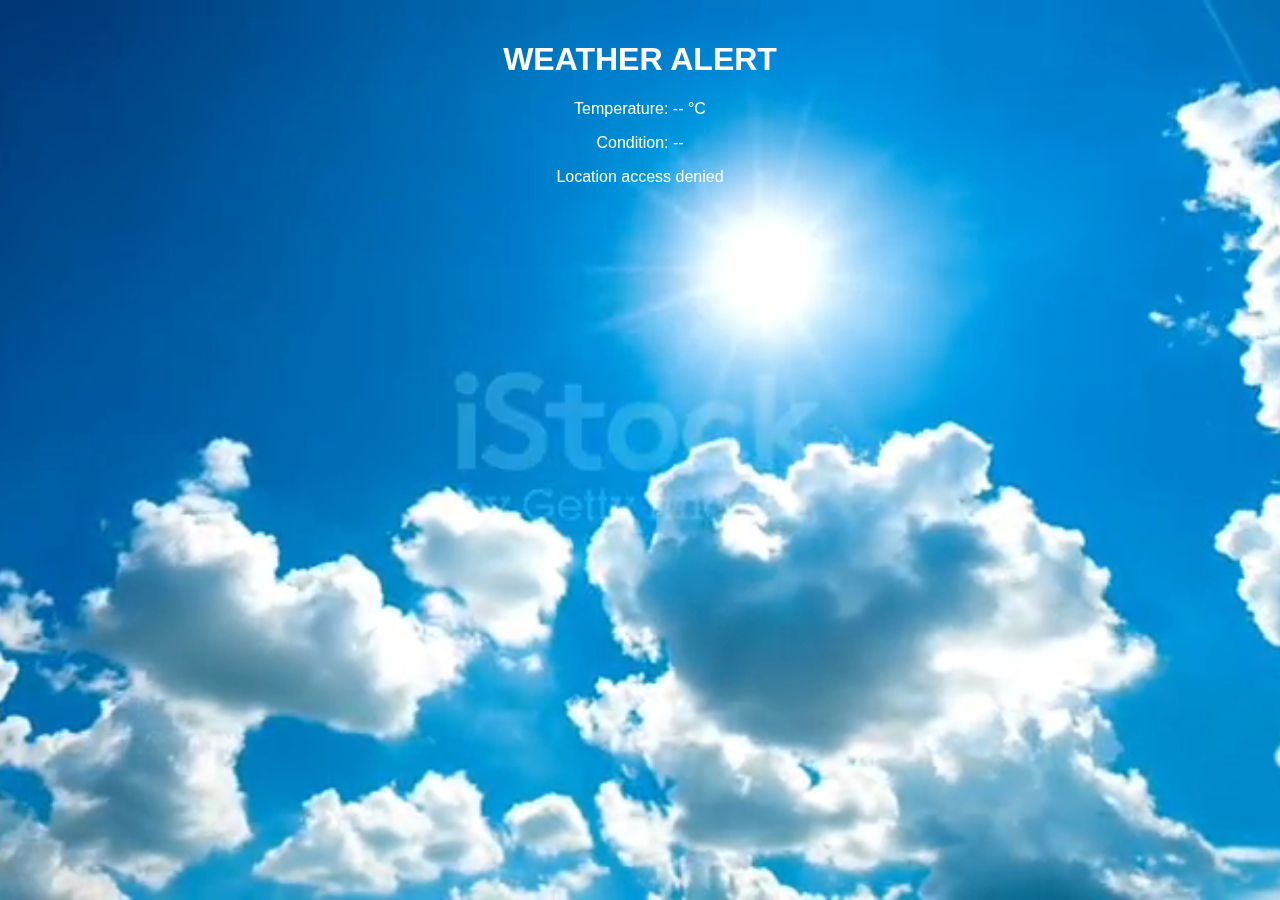
<file: index.html>
<!DOCTYPE html>
<html lang="en">
<head>
  <meta charset="UTF-8">
  <meta name="viewport" content="width=device-width, initial-scale=1.0">
  <title>Live Weather Display</title>
  <link rel="stylesheet" href="style1.css">
</head>
<body>
  <div id="weatherContainer">
    <h1>WEATHER ALERT</h1>
    <a id="video-link" href="" target="_blank"><!-- Default link -->


      <video id="weather-video" autoplay loop muted>
        <source id="video-source" src="sunny.mp4" type="video/mp4"> <!-- Default video -->
        Your browser does not support the video tag.
      </video>
   
    </a>
    <p style text-align:center;>Temperature: <span id="temperature">--</span> °C</p>
    <p>Condition: <span id="condition">--</span></p>
    <p id="cityName"></p>
    

</div>

  <script src="script1.js"></script>
</body>
</html>
</file>
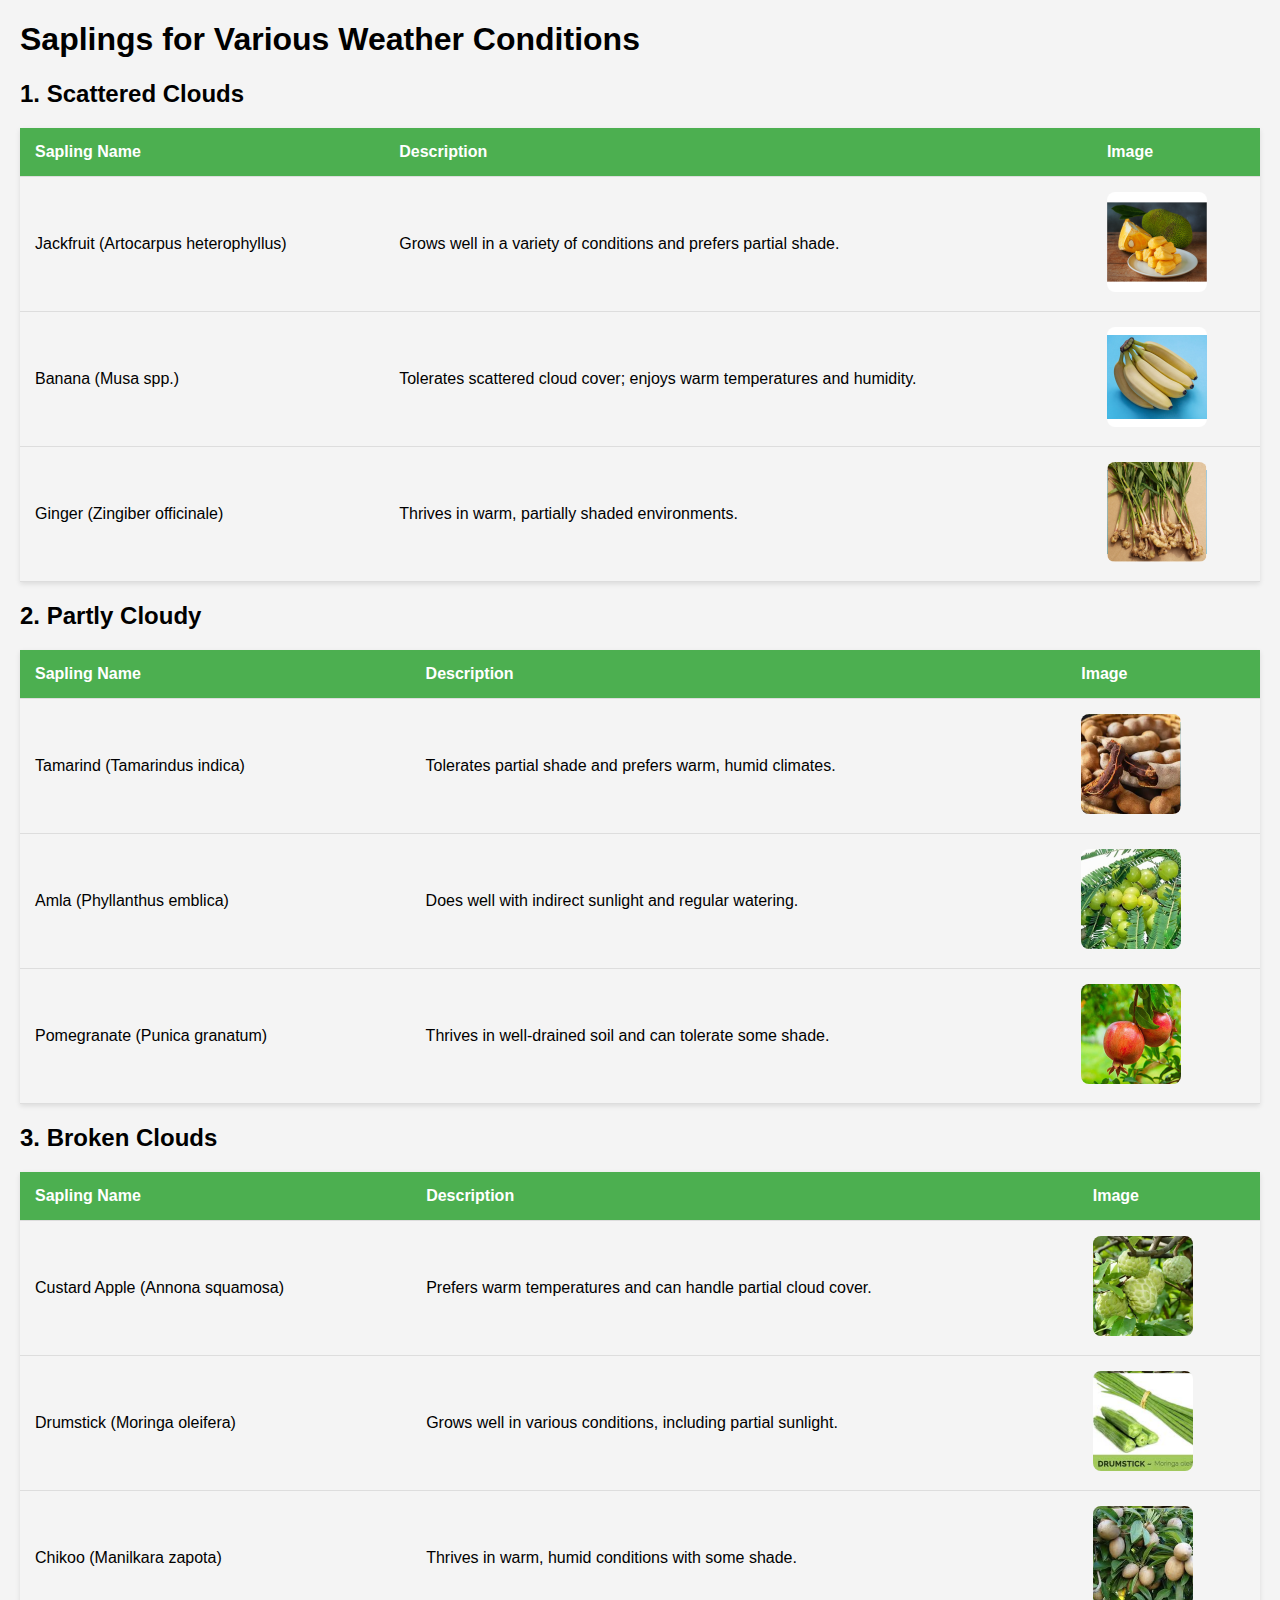
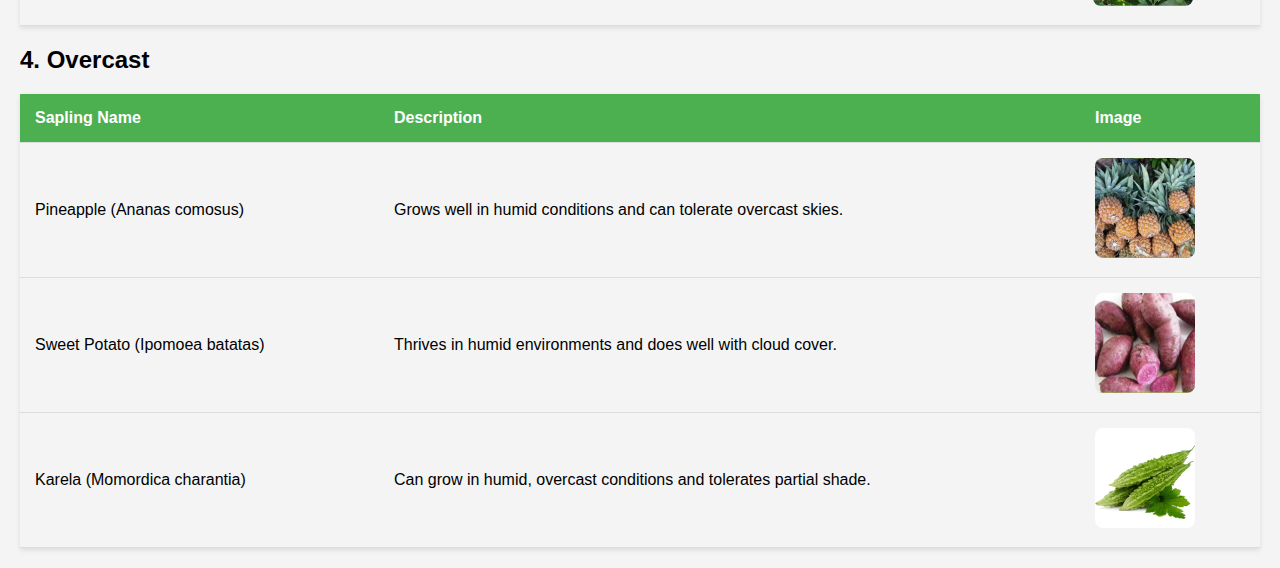
<file: a.html>
<!DOCTYPE html>
<html lang="en">
<head>
    <meta charset="UTF-8">
    <meta name="viewport" content="width=device-width, initial-scale=1.0">
    <title>Saplings for Cloudy Weather Conditions</title>
    <style>
        body {
            font-family: Arial, sans-serif;
            background-color: #f4f4f4;
            margin: 20px;
        }
        table {
            width: 100%;
            border-collapse: collapse;
            margin: 20px 0;
            box-shadow: 0 2px 5px rgba(0, 0, 0, 0.1);
        }
        th, td {
            padding: 15px;
            text-align: left;
            border-bottom: 1px solid #ddd;
        }
        th {
            background-color: #4CAF50;
            color: white;
        }
        img {
            width: 100px;
            height: auto;
            border-radius: 8px;
        }
    </style>
</head>
<body>

<h1>Saplings for Various Weather Conditions</h1>

<h2>1. Scattered Clouds</h2>
<table>
    <thead>
        <tr>
            <th>Sapling Name</th>
            <th>Description</th>
            <th>Image</th>
        </tr>
    </thead>
    <tbody>
        <tr>
            <td>Jackfruit (Artocarpus heterophyllus)</td>
            <td>Grows well in a variety of conditions and prefers partial shade.</td>
            <td><img src="jackfruit.png" alt="Jackfruit"></td>
        </tr>
        <tr>
            <td>Banana (Musa spp.)</td>
            <td>Tolerates scattered cloud cover; enjoys warm temperatures and humidity.</td>
            <td><img src="banana.png" alt="Banana Plant"></td>
        </tr>
        <tr>
            <td>Ginger (Zingiber officinale)</td>
            <td>Thrives in warm, partially shaded environments.</td>
            <td><img src="ginger.png" alt="Ginger Plant"></td>
        </tr>
    </tbody>
</table>

<h2>2. Partly Cloudy</h2>
<table>
    <thead>
        <tr>
            <th>Sapling Name</th>
            <th>Description</th>
            <th>Image</th>
        </tr>
    </thead>
    <tbody>
        <tr>
            <td>Tamarind (Tamarindus indica)</td>
            <td>Tolerates partial shade and prefers warm, humid climates.</td>
            <td><img src="imli.png" alt="Tamarind Tree"></td>
        </tr>
        <tr>
            <td>Amla (Phyllanthus emblica)</td>
            <td>Does well with indirect sunlight and regular watering.</td>
            <td><img src="nellika.png" alt="Amla Tree"></td>
        </tr>
        <tr>
            <td>Pomegranate (Punica granatum)</td>
            <td>Thrives in well-drained soil and can tolerate some shade.</td>
            <td><img src="pomegranate.png" alt="Pomegranate Tree"></td>
        </tr>
    </tbody>
</table>

<h2>3. Broken Clouds</h2>
<table>
    <thead>
        <tr>
            <th>Sapling Name</th>
            <th>Description</th>
            <th>Image</th>
        </tr>
    </thead>
    <tbody>
        <tr>
            <td>Custard Apple (Annona squamosa)</td>
            <td>Prefers warm temperatures and can handle partial cloud cover.</td>
            <td><img src="custardapple.png" alt="Custard Apple"></td>
        </tr>
        <tr>
            <td>Drumstick (Moringa oleifera)</td>
            <td>Grows well in various conditions, including partial sunlight.</td>
            <td><img src="drumstick.png" alt="Drumstick Tree"></td>
        </tr>
        <tr>
            <td>Chikoo (Manilkara zapota)</td>
            <td>Thrives in warm, humid conditions with some shade.</td>
            <td><img src="chikoo.png" alt="Chikoo Tree"></td>
        </tr>
    </tbody>
</table>

<h2>4. Overcast</h2>
<table>
    <thead>
        <tr>
            <th>Sapling Name</th>
            <th>Description</th>
            <th>Image</th>
        </tr>
    </thead>
    <tbody>
        <tr>
            <td>Pineapple (Ananas comosus)</td>
            <td>Grows well in humid conditions and can tolerate overcast skies.</td>
            <td><img src="pineapple.png" alt="Pineapple Plant"></td>
        </tr>
        <tr>
            <td>Sweet Potato (Ipomoea batatas)</td>
            <td>Thrives in humid environments and does well with cloud cover.</td>
            <td><img src="sweetpotato.png" alt="Sweet Potato Plant"></td>
        </tr>
        <tr>
            <td>Karela (Momordica charantia)</td>
            <td>Can grow in humid, overcast conditions and tolerates partial shade.</td>
            <td><img src="pavaka.png" alt="Karela Plant"></td>
        </tr>
    </tbody>
</table>

</body>
</html>
</file>
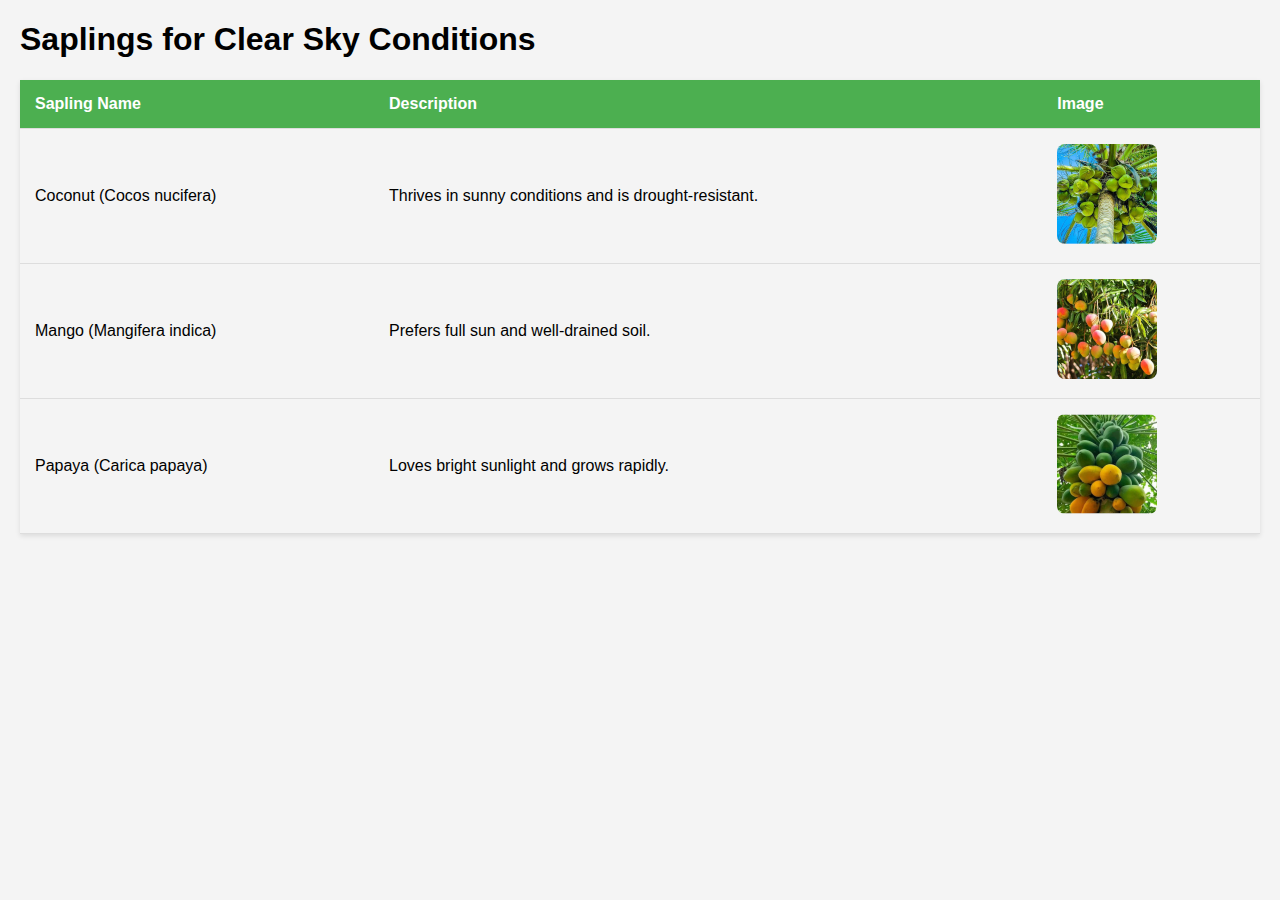
<file: b.html>
<!DOCTYPE html>
<html lang="en">
<head>
    <meta charset="UTF-8">
    <meta name="viewport" content="width=device-width, initial-scale=1.0">
    <title>Saplings for Clear Sky Conditions</title>
    <style>
        body {
            font-family: Arial, sans-serif;
            background-color: #f4f4f4;
            margin: 20px;
        }
        table {
            width: 100%;
            border-collapse: collapse;
            margin: 20px 0;
            box-shadow: 0 2px 5px rgba(0, 0, 0, 0.1);
        }
        th, td {
            padding: 15px;
            text-align: left;
            border-bottom: 1px solid #ddd;
        }
        th {
            background-color: #4CAF50;
            color: white;
        }
        img {
            width: 100px;
            height: auto;
            border-radius: 8px;
        }
    </style>
</head>
<body>

<h1>Saplings for Clear Sky Conditions</h1>

<table>
    <thead>
        <tr>
            <th>Sapling Name</th>
            <th>Description</th>
            <th>Image</th>
        </tr>
    </thead>
    <tbody>
        <tr>
            <td>Coconut (Cocos nucifera)</td>
            <td>Thrives in sunny conditions and is drought-resistant.</td>
            <td><img src="coconut.png" alt="Coconut Tree"></td>
        </tr>
        <tr>
            <td>Mango (Mangifera indica)</td>
            <td>Prefers full sun and well-drained soil.</td>
            <td><img src="mango.png" alt="Mango Tree"></td>
        </tr>
        <tr>
            <td>Papaya (Carica papaya)</td>
            <td>Loves bright sunlight and grows rapidly.</td>
            <td><img src="papaya.png" alt="Papaya Tree"></td>
        </tr>
    </tbody>
</table>

</body>
</html>
</file>
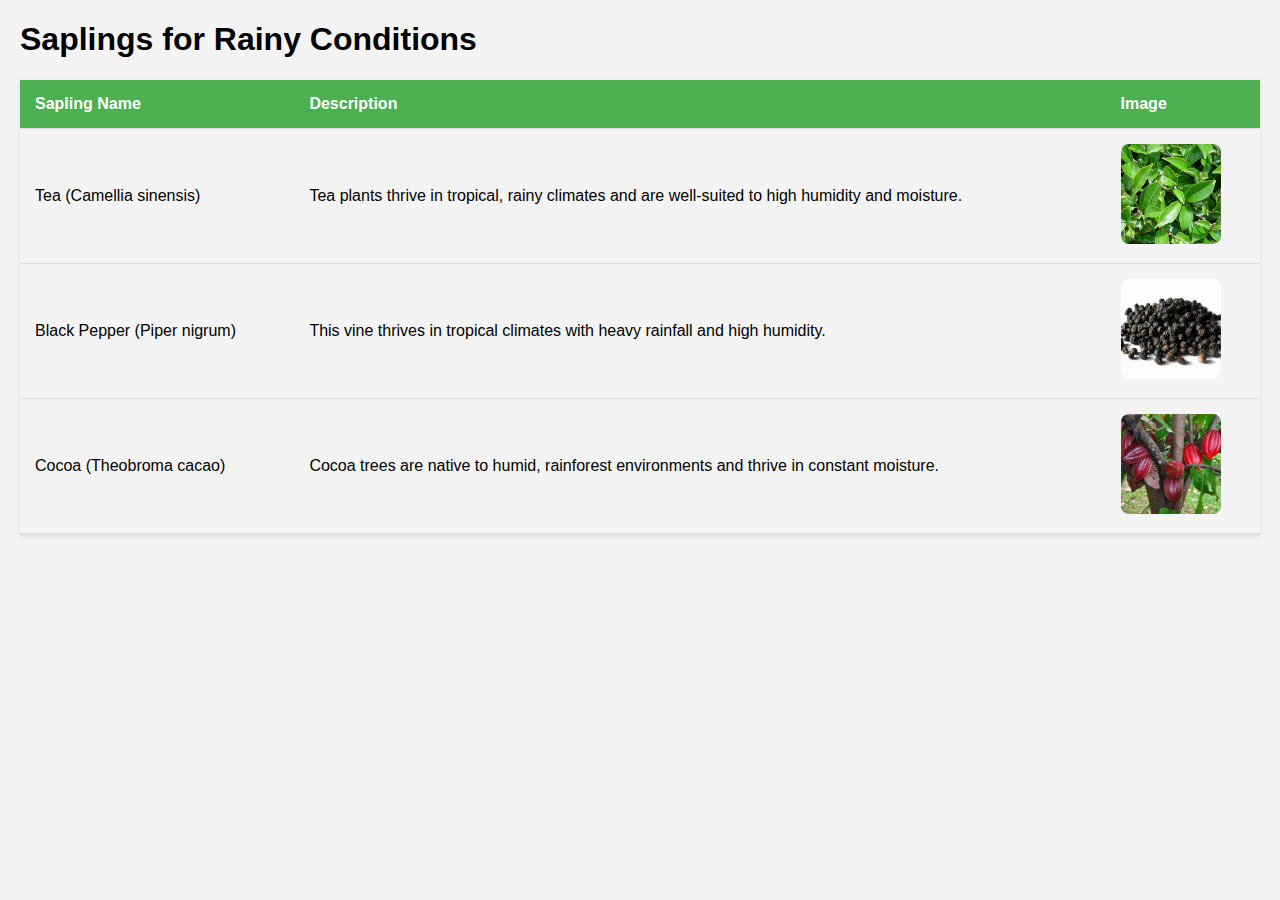
<file: c.html>
<!DOCTYPE html>
<html lang="en">
<head>
    <meta charset="UTF-8">
    <meta name="viewport" content="width=device-width, initial-scale=1.0">
    <title>Saplings for Rainy Conditions</title>
    <style>
        body {
            font-family: Arial, sans-serif;
            background-color: #f4f4f4;
            margin: 20px;
        }
        table {
            width: 100%;
            border-collapse: collapse;
            margin: 20px 0;
            box-shadow: 0 2px 5px rgba(0, 0, 0, 0.1);
        }
        th, td {
            padding: 15px;
            text-align: left;
            border-bottom: 1px solid #ddd;
        }
        th {
            background-color: #4CAF50;
            color: white;
        }
        img {
            width: 100px;
            height: auto;
            border-radius: 8px;
        }
    </style>
</head>
<body>

<h1>Saplings for Rainy Conditions</h1>

<table>
    <thead>
        <tr>
            <th>Sapling Name</th>
            <th>Description</th>
            <th>Image</th>
        </tr>
    </thead>
    <tbody>
        <tr>
            <td>Tea (Camellia sinensis)</td>
            <td>Tea plants thrive in tropical, rainy climates and are well-suited to high humidity and moisture.</td>
            <td><img src="tea.png" alt="Tea Plant"></td>
        </tr>
        <tr>
            <td>Black Pepper (Piper nigrum)</td>
            <td>This vine thrives in tropical climates with heavy rainfall and high humidity.</td>
            <td><img src="pepper.png" alt="Black Pepper Vine"></td>
        </tr>
        <tr>
            <td>Cocoa (Theobroma cacao)</td>
            <td>Cocoa trees are native to humid, rainforest environments and thrive in constant moisture.</td>
            <td><img src="coco.png" alt="Cocoa Tree"></td>
        </tr>
    </tbody>
</table>

</body>
</html>
</file>
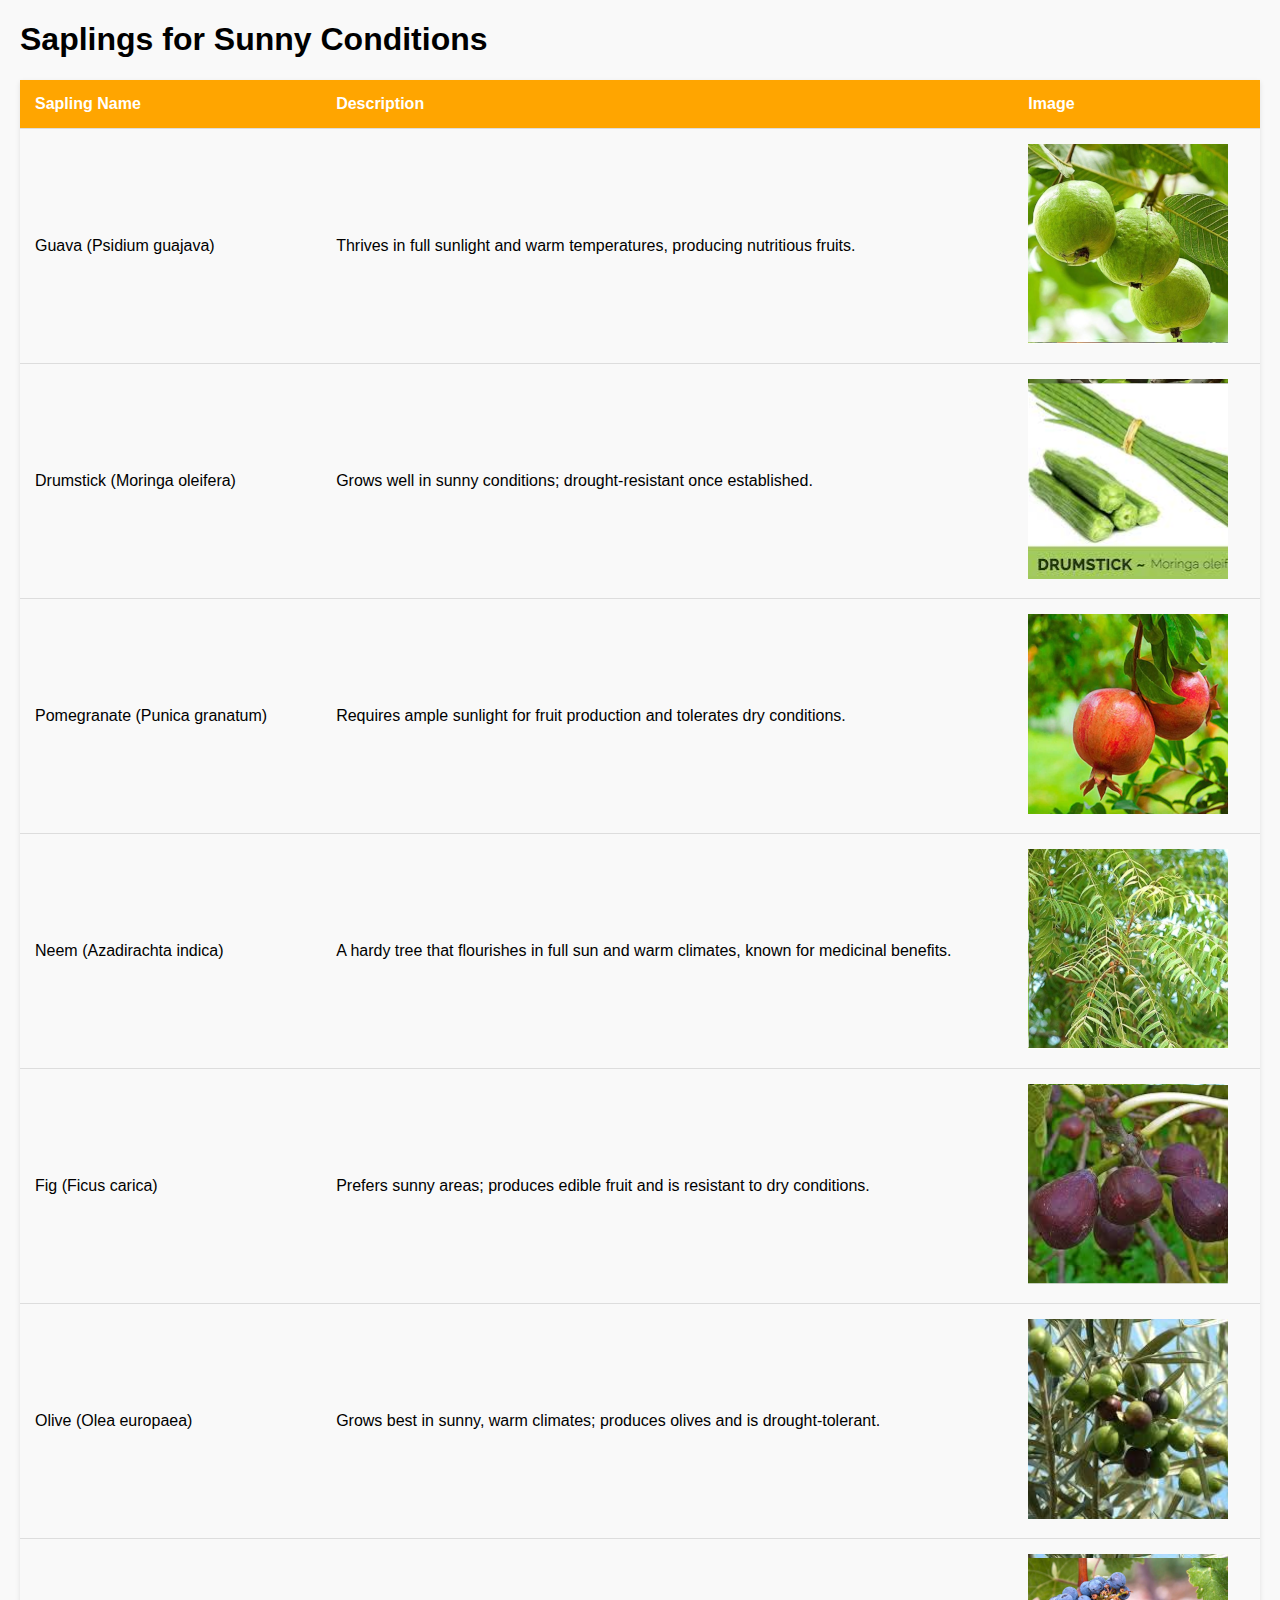
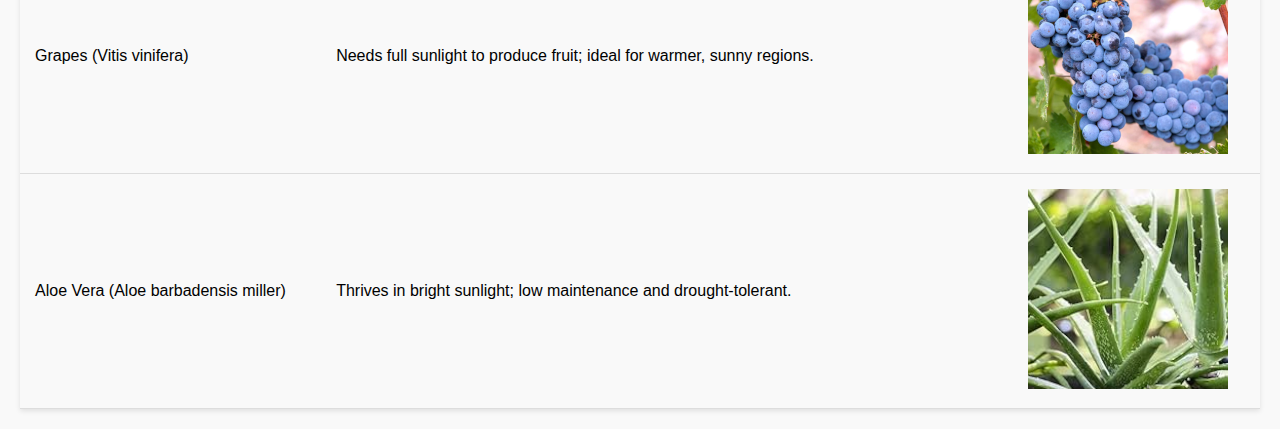
<file: d.html>
<!DOCTYPE html>
<html lang="en">
<head>
    <meta charset="UTF-8">
    <meta name="viewport" content="width=device-width, initial-scale=1.0">
    <title>Saplings for Sunny Conditions</title>
    <style>
        body {
            font-family: Arial, sans-serif;
            background-color: #f9f9f9;
            margin: 20px;
        }
        table {
            width: 100%;
            border-collapse: collapse;
            margin: 20px 0;
            box-shadow: 0 2px 5px rgba(0, 0, 0, 0.1);
        }
        th, td {
            padding: 15px;
            text-align: left;
            border-bottom: 1px solid #ddd;
        }
        th {
            background-color: #FFA500;
            color: white;
        }
    </style>
</head>
<body>

<h1>Saplings for Sunny Conditions</h1>

<table>
    <thead>
        <tr>
            <th>Sapling Name</th>
            <th>Description</th>
            <th>Image</th>
        </tr>
    </thead>
    <tbody>
        <tr>
            <td>Guava (Psidium guajava)</td>
            <td>Thrives in full sunlight and warm temperatures, producing nutritious fruits.</td>
            <td><img src="guva.png" alt="Tea Plant"></td>

        </tr>
        <tr>
            <td>Drumstick (Moringa oleifera)</td>
            <td>Grows well in sunny conditions; drought-resistant once established.</td>
            <td><img src="drumstick.png" alt="Tea Plant"></td>

        </tr>
        <tr>
            <td>Pomegranate (Punica granatum)</td>
            <td>Requires ample sunlight for fruit production and tolerates dry conditions.</td>
            <td><img src="pomegranate.png" alt="pomegranate"></td>

        </tr>
        <tr>
            <td>Neem (Azadirachta indica)</td>
            <td>A hardy tree that flourishes in full sun and warm climates, known for medicinal benefits.</td>
            <td><img src="neem.png" alt="neem"></td>
        </tr>
        <tr>
            <td>Fig (Ficus carica)</td>
            <td>Prefers sunny areas; produces edible fruit and is resistant to dry conditions.</td>
            <td><img src="fig.png" alt="fig"></td>
        </tr>
        <tr>
            <td>Olive (Olea europaea)</td>
            <td>Grows best in sunny, warm climates; produces olives and is drought-tolerant.</td>
            <td><img src="Olive .png" alt="olive"></td>
        </tr>
        <tr>
            <td>Grapes (Vitis vinifera)</td>
            <td>Needs full sunlight to produce fruit; ideal for warmer, sunny regions.</td>
            <td><img src="grapes.png" alt="graphes"></td>           
        </tr>
        <tr>
            <td>Aloe Vera (Aloe barbadensis miller)</td>
            <td>Thrives in bright sunlight; low maintenance and drought-tolerant.</td>
            <td><img src="aloevera.png" alt="aloevera"></td>           
        </tr>
    </tbody>
</table>

</body>
</html>
</file>
<file: style1.css>
body {
  margin: 0;
  font-family: Arial, sans-serif;
  background-color: #87ceeb; /* Sky blue background */
}

#weather-video {
  position: fixed; /* Fixed to cover the whole screen */
  top: 0;
  left: 0;
  width: 100vw; /* Use viewport width */
  height: 100vh; /* Use viewport height */
  object-fit: cover; /* Cover the entire area */
  z-index: -1; /* Send video to the back */
}

#weatherContainer {
  position: relative; /* For stacking context */
  z-index: 1; /* Bring content above the video */
  text-align: center;
  color: #fff;
  padding: 20px; /* Add some padding */
  backdrop-filter: blur(5px); /* Optional: adds a blur effect to the background */
  border-radius: 10px; /* Optional: rounded corners */
}
</file>
